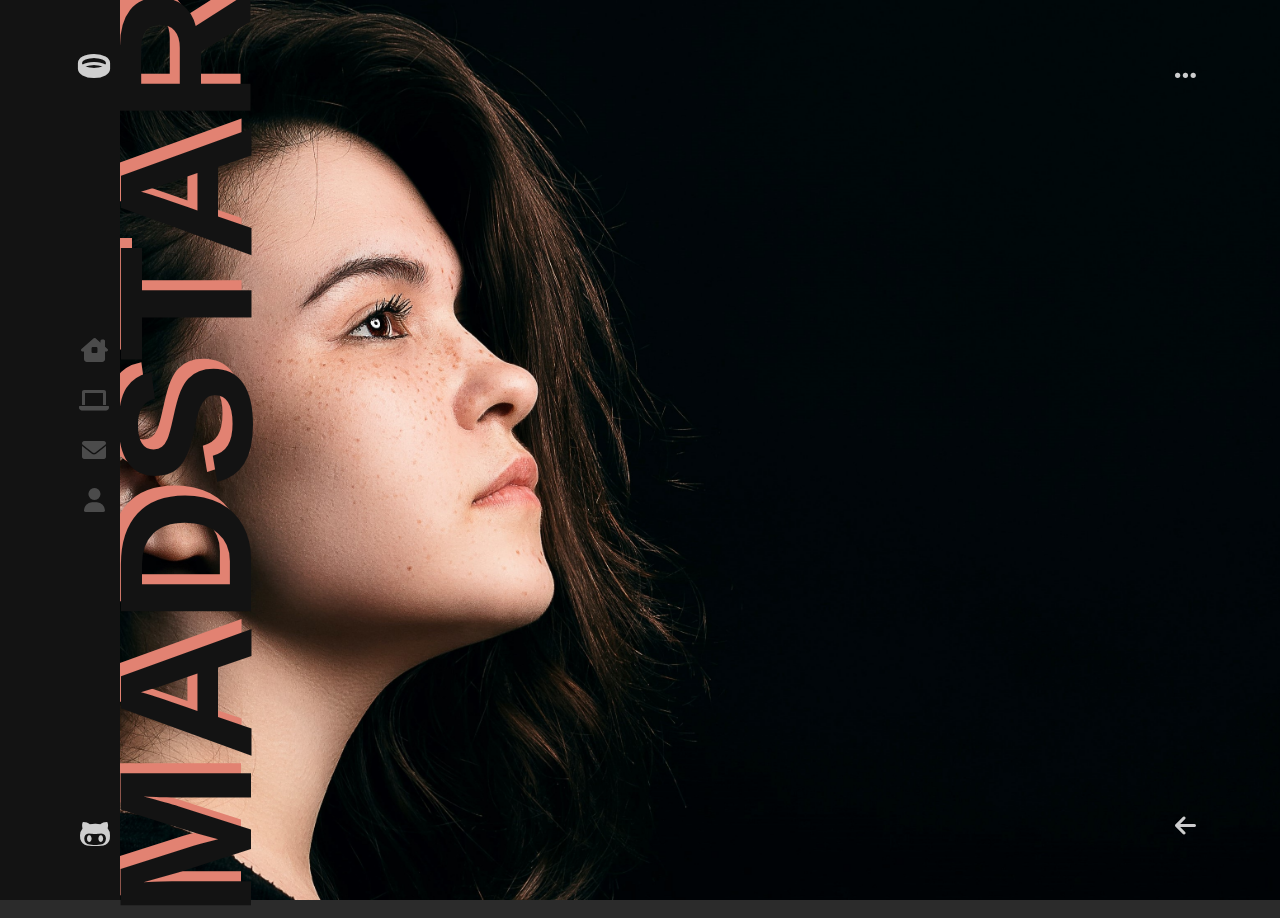
<file: index.html>
<!DOCTYPE html>
<html lang="en">

<head>
    <meta charset="UTF-8">
    <meta http-equiv="X-UA-Compatible" content="IE=edge">
    <meta name="viewport" content="width=device-width, initial-scale=1.0">
    <title>Document</title>
    <script src="https://ajax.googleapis.com/ajax/libs/jquery/3.5.1/jquery.min.js"></script>
    <link rel="stylesheet" href="style.css">
    <link rel="stylesheet" href="https://cdnjs.cloudflare.com/ajax/libs/font-awesome/6.0.0/css/all.min.css" integrity="sha512-9usAa10IRO0HhonpyAIVpjrylPvoDwiPUiKdWk5t3PyolY1cOd4DSE0Ga+ri4AuTroPR5aQvXU9xC6qOPnzFeg==" crossorigin="anonymous" referrerpolicy="no-referrer" />
</head>

<body>
    <div class="all-father">
        <div class="all-father-cover">

            <div class="background-img-box">
                <img src="background.jpg" alt="">
            </div>
            <div class="background-text">
                <h1>madstar</h1>
            </div>
            <div class="filter"></div>

            <div class="menu-and-content">
                <div class="menu-page-indicator">
                    <input type="radio" name="page" value="" class="page-indicator" id="home">
                    <input type="radio" name="page" value="" class="page-indicator" id="work">
                    <input type="radio" name="page" value="" class="page-indicator" id="contect">
                    <input type="radio" name="page" value="" class="page-indicator" id="profile">
                </div>
                <div class="menu-parent">
                    <div class="menu-link-list">
                        <div class="brand-text-box menu-component-box">
                            <a href="#" id="brand-text">madstar</a>
                        </div>
                        <ul class="menu-text-container">
                            <li class="menu-text-box menu-component-box" id="menu-link-01"><a href="#">home</a></li>
                            <li class="menu-text-box menu-component-box" id="menu-link-02"><a href="#">work</a></li>
                            <li class="menu-text-box menu-component-box" id="menu-link-03"><a href="#">contect</a></li>
                            <li class="menu-text-box menu-component-box" id="menu-link-04"><a href="#">profile</a></li>
                        </ul>
                        <div class="footer-text-box menu-component-box"></div>
                    </div>
                    <div class="menu-icon-list">
                        <div class="brand-icon-box menu-component-box">
                            <a href="#" id="brand-icon">
                                <i class="fa-solid fa-ring"></i>
                            </a>
                        </div>
                        <ul class="menu-icon-container">
                            <li class="menu-icon-box menu-component-box">
                                <a href="#">
                                    <div class="icon-parent" id="icon-parent-home">
                                        <div class="icon-box icon-box-shadow">
                                            <div class="icon main-icon-shadow">
                                                <i class="fa-solid fa-house-chimney-window"></i>
                                            </div>
                                        </div>
                                        <div class="icon-box">
                                            <div class="icon main-icon">
                                                <i class="fa-solid fa-house-chimney-window"></i>
                                            </div>
                                        </div>
                                    </div>
                                </a>
                            </li>
                            <li class="menu-icon-box menu-component-box">
                                <a href="#">
                                    <div class="icon-parent" id="icon-parent-work">
                                        <div class="icon-box icon-box-shadow">
                                            <div class="icon main-icon-shadow">
                                                <i class="fa-solid fa-laptop"></i>
                                            </div>
                                        </div>
                                        <div class="icon-box">
                                            <div class="icon main-icon">
                                                <i class="fa-solid fa-laptop"></i>
                                            </div>
                                        </div>
                                    </div>
                                </a>
                            </li>
                            <li class="menu-icon-box menu-component-box">
                                <a href="#">
                                    <div class="icon-parent" id="icon-parent-contect">
                                        <div class="icon-box icon-box-shadow">
                                            <div class="icon main-icon-shadow">
                                                <i class="fa-solid fa-envelope"></i>
                                            </div>
                                        </div>
                                        <div class="icon-box">
                                            <div class="icon main-icon">
                                                <i class="fa-solid fa-envelope"></i>
                                            </div>
                                        </div>
                                    </div>
                                </a>
                            </li>
                            <li class="menu-icon-box menu-component-box">
                                <a href="#">
                                    <div class="icon-parent" id="icon-parent-profile">
                                        <div class="icon-box icon-box-shadow">
                                            <div class="icon main-icon-shadow">
                                                <i class="fa-solid fa-user"></i>
                                            </div>
                                        </div>
                                        <div class="icon-box">
                                            <div class="icon main-icon">
                                                <i class="fa-solid fa-user"></i>
                                            </div>
                                        </div>
                                    </div>
                                </a>
                            </li>
                        </ul>
                        <div class="footer-icon-box menu-component-box">
                            <a href="">
                                <i class="fa-brands fa-github-alt"></i>
                            </a>
                        </div>

                    </div>
                </div>



                <div class="content-parent">
                    <div class="content-page-cover">
                        <div class="content-page" id="page-01">
                            <div class="content-container home-content-container">
                                <div class="home-page-text">
                                    <div class="text-01"><span class="first-letter">m</span>adstar</div>
                                    <div class="text-02">Lorem ipsum dolor sit amet consectetur adipisicing elit. Sint, quasi.</div>
                                </div>
                            </div>
                        </div>
                        <div class="content-page" id="page-02">
                            <div class="content-container">
                                <div class="content-data">
                                    <div class="cards-container">
                                        <div class="card-box">
                                            <img src="img/img3.jpg" alt="">
                                        </div>
                                        <div class="card-box">
                                            <img src="img/img2.jpg" alt="">
                                        </div>
                                        <div class="card-box">
                                            <img src="img/img9.jpg" alt="">
                                        </div>
                                        <div class="card-box">
                                            <img src="img/img6.jpg" alt="">
                                        </div>
                                        <div class="card-box">
                                            <img src="img/img7.jpg" alt="">
                                        </div>
                                        <div class="card-box">
                                            <img src="img/img10.jpg" alt="">
                                        </div>
                                        <div class="card-box">
                                            <img src="img/img12.jpg" alt="">
                                        </div>
                                        <div class="card-box">
                                            <img src="img/img5.jpg" alt="">
                                        </div>
                                    </div>
                                </div>
                                <div class="content-footer"></div>
                            </div>
                        </div>
                        <div class="content-page" id="page-03">
                            <div class="content-container contect-content-container">
                                <div class="background-of-text">
                                    <span class="background-text-styled">madstar@gmail.com</span>
                                    <span class="background-text-styled">madstar@gmail.com</span>
                                    <span class="background-text-styled">madstar@gmail.com</span>
                                    <span class="background-text-styled">madstar@gmail.com</span>
                                    <span class="background-text-styled">madstar@gmail.com</span>
                                    <span class="background-text-styled">madstar@gmail.com</span>
                                    <span class="background-text-styled">madstar@gmail.com</span>
                                    <span class="background-text-styled">madstar@gmail.com</span>
                                    <span class="background-text-styled">madstar@gmail.com</span>
                                    <span class="background-text-styled">madstar@gmail.com</span>
                                    <span class="background-text-styled">madstar@gmail.com</span>
                                    <span class="background-text-styled">madstar@gmail.com</span>
                                    <span class="background-text-styled">madstar@gmail.com</span>
                                    <span class="background-text-styled">madstar@gmail.com</span>
                                    <span class="background-text-styled" id="contect-mail"><a href="mailto:madstar@gmail.com">madstar@gmail.com</a></span>
                                </div>
                            </div>
                        </div>
                        <div class="content-page" id="page-04">
                            <div class="content-container profile-content-container">
                                <div class="profile-img-container">
                                    <div class="profile-img-box">
                                        <div class="img01">
                                            <img src="/img/img10.jpg" alt="" class="profile-img">
                                        </div>
                                        <div class="img02">
                                            <img src="/img/img10.jpg" alt="" class="profile-img">
                                        </div>
                                        <div class="img03">
                                            <img src="/img/img10.jpg" alt="" class="profile-img">
                                        </div>
                                    </div>
                                </div>
                                <div class="profile-text-container">
                                    <div class="text-title">madstar</div>
                                    <div class="location text-with-icon">
                                        <i class="fa-solid fa-location-dot"></i>
                                        tokyo, japan
                                    </div>
                                    <p class="about">Lorem ipsum dolor sit, amet consectetur adipisicing elit. Iusto quis eius animi maiores dolorem quos nemo minima doloribus fugit perferendis facilis officiis voluptate est alias repudiandae laudantium labore, corrupti vitae. Facilis deserunt laborum consectetur fugiat dicta possimus dolor suscipit aliquid repudiandae delectus perferendis, sit, facere quidem cum itaque voluptas ex.</p>
                                    <div class="skills">
                                        <div class="skills-title text-with-icon">
                                            <i class="fa-solid fa-brain"></i>
                                            skills
                                        </div>
                                        <button>html</button><button>css</button><button>javascript</button><button>jquery</button><button>electron</button><button>bootstrap</button><button>scss</button><button>git</button><button>anguler</button><button>php</button><button>mysql</button><button>python</button><button>django</button>
                                    </div>
                                    <div class="social-icon">
                                        <a href="#"><i class="fa-brands fa-linkedin"></i></a>
                                        <a href="#"><i class="fa-brands fa-youtube"></i></a>
                                        <a href="#"><i class="fa-brands fa-figma"></i></a>
                                        <a href="#"><i class="fa-brands fa-deviantart"></i></a>
                                    </div>
                                </div>
                            </div>
                        </div>
                    </div>
                </div>

            </div>
        </div>


        <div class="hamburger-parent">
            <div class="hamburger">
                <i class="fa-solid fa-ellipsis"></i>
            </div>
        </div>
        <div class="goback-parent">
            <div class="goback">
                <i class="fa-solid fa-arrow-left"></i>
            </div>
        </div>
        <div class="content-page-data">

        </div>
        <div class="cards-data">
            <div class="cards-data-cover">
                <h1 class="title-02">Works smasher</h1>

                <div class="cards-data-img-box">
                    <img src="img/img10.jpg" alt="">
                </div>
                <p class="scroll_this">Lorem ipsum dolor sit amet, consectetur adipisicing elit. Ducimus quisquam vel obcaecati voluptatum quasi cupiditate beatae facere accusamus, doloribus ullam nostrum minus ad asperiores natus incidunt, nesciunt, iusto assumenda rem dolorem ut praesentium. Consequuntur odio facilis temporibus at recusandae ut voluptate asperiores neque magnam eum molestias molestiae explicabo cum blanditiis, omnis quidem corporis, aperiam delectus iste dignissimos ex odit perferendis. Repellat pariatur fugiat aut, hic quos, reiciendis nostrum, debitis doloremque alias dolorem vel commodi earum rerum cumque. Impedit asperiores hic beatae, fugit adipisci, veniam iusto consequuntur itaque numquam repudiandae nesciunt aut obcaecati exercitationem delectus eos vitae fugiat ab, repellendus ad.</p>
            </div>
        </div>

    </div>
    </div>



    <script>
        $(document).ready(function () {
            var menu_text = $(".menu-link-list")
            var select = $(".hamburger");
            const filter_div = $(".filter");
            const background_img = $(".background-img-box");
            var window_W = window.innerWidth;
            var window_H = window.innerHeight;
            const menu_parent = $(".menu-parent");
            const content_parent = $(".content-parent");
            var menu_text_box = $(".menu-text-box");
            var content_page = $(".content-page");
            const blur_back = $(".filter");
            const page_indicator = $(".page-indicator")
            const brand = [(document.querySelector("#brand-text")), (document.querySelector("#brand-icon"))]

            var card_width;
            var card_height;
            var cards_data_active = true;
            var coords_x;
            var coords_y;




            function set_property_false(id) {
                $(".icon-parent")[id].lastElementChild.firstElementChild.firstElementChild.style.color = "#4B4B4B"
                $("#page-0"+(id+1))[0].style.opacity = 0;
                $(".icon-parent")[id].firstElementChild.style.transform = "translateY(-50%) scale(0)";
                $("#menu-link-0"+(id+1))[0].firstChild.style.color = "#4B4B4B";
            }

            function goback() {
                cards_data_active = true;
                setTimeout(() => {
                    $(".cards-data")[0].style.left = coords_x+"px";
                    $(".cards-data")[0].style.top = coords_y+"px";
                    $(".cards-data")[0].style.height = 0;
                    $(".cards-data")[0].style.width = 0;                    
                    $(".cards-data")[0].style.opacity = 0;

                }, 1000);
            }

            function brand_click() {
                const page_indicator = $(".page-indicator")
                const filter_div = $(".filter");


                for (let i = 0; i < page_indicator.length; i++) {
                    const element = page_indicator[i];
                    if(element.checked==true){
                        element.checked=false;
                        filter_div[0].style.opacity = 0;


                        set_property_false(i)
                        goback()
                    }
                }
            }



            brand[0].onclick = function () {
                brand_click()
            }
            brand[1].onclick = function () {
                brand_click()
            }



            var content_page_width =  ($(".content-page")[0].clientWidth);
            select.click(function () {
                
                if (menu_text[0].style.left == "0px") {
                    menu_text[0].style.left = "-500px";
                    background_img[0].style.left = "0px";
                    content_parent[0].style.width = (window_W - 120) + "px"
                    content_page_width = window_W-120;
                    $(".cards-data")[0].style.width = content_page_width+"px";
                    $(".cards-data")[0].style.left = "120px";
                    cards_details()
                }
                else {
                    menu_text[0].style.left = "0";
                    background_img[0].style.left = "300px";
                    content_parent[0].style.width = (window_W - 500) + "px"
                    content_page_width = window_W-500;
                    $(".cards-data")[0].style.width = content_page_width+"px";
                    $(".cards-data")[0].style.left = "500px";
                    cards_details()
                }                
            });
            
            for (let i = 0; i < menu_text_box.length; i++) {
                const element = menu_text_box[i];
                const element2 = ($(".icon-parent")[i])
                const menu_links = [element.firstChild, element2.lastElementChild]

                for (let menu_links_val = 0; menu_links_val < menu_links.length; menu_links_val++) {
                    const element = menu_links[menu_links_val];
                    element.onclick = function(){
                        if (this.parentElement.id == "menu-link-01" || this.parentElement.id == "icon-parent-home") {
                            page_indicator[0].checked = true;
                            goback()
                        }
                        else if(this.parentElement.id == "menu-link-02" || this.parentElement.id == "icon-parent-work"){
                            page_indicator[1].checked = true;
                        }
                        else if(this.parentElement.id == "menu-link-03" || this.parentElement.id == "icon-parent-contect"){
                            page_indicator[2].checked = true;
                            goback()
                        }
                        else if(this.parentElement.id == "menu-link-04" || this.parentElement.id == "icon-parent-profile"){
                            page_indicator[3].checked = true;
                            goback()
                        }
    
    
                        for (let k = 0; k < page_indicator.length; k++) {
                            const element = page_indicator[k];
                            if (element.checked == true) {
                                $("#menu-link-0"+(k+1))[0].firstChild.style.color = "#E28272";
                                $("#page-0"+(k+1))[0].style.opacity = 1;
                                $("#page-0"+(k+1))[0].style.zIndex = 5;
                                blur_back[0].style.opacity =1;
                                $(".icon-parent")[k].firstElementChild.style.transform = "translateY(-50%) scale(2.5)";
                                $(".icon-parent")[k].lastElementChild.firstElementChild.firstElementChild.style.color = "#E28272"
                                
                            }
                            else{
                                $("#page-0"+(k+1))[0].style.zIndex = 1;
                                set_property_false(k)
                            }
                        }
    
                    }
                }
            }
        

            var zindex = 10;
            function cards_details() {
                var pos_y = 0;
                var check_card_pos = setTimeout(() => {                    
                    var card_box = $(".card-box");
                    for (let i = 0; i < card_box.length; i++) {
                        const element = card_box[i];
                        element.style.transition = ".3s";
                        card_height = element.clientHeight;   
                        card_width = element.clientWidth;
                        if (element.id != "active_article") {
                            
                            if (i%2 != 0) {
                                element.style.top = pos_y+"px";
                                pos_y=pos_y+card_height;

                            }
                            else {
                                element.style.top = pos_y+"px";
                                element.style.right = 0
                            }
                        }  
                    }
                    clearInterval(check_card_pos)
                }, 300);

            }
            cards_details()

            setInterval(() => {
                if (cards_data_active==false) {
                    $(".goback-parent")[0].style.opacity = 1;
                    content_parent[0].style.opacity = 0;
                    background_img[0].firstElementChild.src = "img/img_bg_10.png";
                    setTimeout(() => {
                        $(".cards-data-cover")[0].style.opacity = 1;
                        $(".cards-data-cover")[0].style.overflow = "auto";
                    }, 500);
                    
                }
                else{
                    setTimeout(() => {
                        content_parent[0].style.opacity = 1;
                        $(".goback-parent")[0].style.opacity = 0
                        $(".cards-data-cover")[0].style.overflow = "hidden";
                        $(".cards-data-cover")[0].style.opacity = 0;
                        $(".cards-data-cover")[0].scrollTop = 0;
                        
                        background_img[0].firstElementChild.src = "background.jpg";
                    }, 500);
                    
                }
                if ($("#contect")[0].checked == true) {
                    var blink_mail_background = Math.round(Math.random()*14);
                    $(".background-text-styled")[blink_mail_background].style.opacity = 0;
                    setTimeout(() => {
                        $(".background-text-styled")[blink_mail_background].style.opacity = 1;
                        
                    }, 300);
                }
            }, 500);

            $(".card-box img").click(function (e) { 
                e.preventDefault();
                
                $(".cards-data")[0].style.width = content_page_width+"px";
                $(".cards-data")[0].style.height = ($(".content-page")[0].clientHeight) +"px";
                $(".cards-data")[0].style.top = "0%";
                $(".cards-data")[0].style.left = "0";

                cards_data_active = false;
                if (menu_text[0].style.left == "0px") {
                    $(".cards-data")[0].style.width = content_page_width+"px";
                    $(".cards-data")[0].style.left = "500px";
                }
                else {
                    $(".cards-data")[0].style.width = content_page_width+"px";
                    $(".cards-data")[0].style.left = "120px";
                }
            });

            
            $(".goback").click(goback);







            $(".cards-data-cover")[0].onscroll = function(){
                if (this.scrollTop == 0) {
                    this.lastElementChild.style.opacity = 0;
                }
                else{
                    this.lastElementChild.style.opacity = 1;
                }
            }
            
            $(".content-container").mousemove(function (event) {
                if (cards_data_active == true) {
                    var x = event.clientX;
                    var y = event.clientY;
                    coords_x = x;
                    coords_y = y;
                    var coords = "X coords: " + (x) + ", Y coords: " + (y);
                    $(".cards-data")[0].style.left = (x - 0)+"px";
                    $(".cards-data")[0].style.top = (y- 0)+"px";
                    $(".cards-data")[0].style.opacity = 1;
                }
            });
                
        
        
        
            var styled_text = $(".background-of-text")
            const contect_mail = $("#contect-mail");

            styled_text.mousemove(function (event) {
                if ($("#contect")[0].checked == true) {
                    let coords_x;
                    let coords_y;
                    var x = event.clientX;
                    var y = event.clientY;
                    coords_y = y-25;
                    if (menu_text[0].style.left == "0px") {
                        coords_x = x-250;
                    }
                    else{
                        coords_x = x-0; 
                    }

                    contect_mail[0].style.top = (coords_y-contect_mail[0].clientHeight)+"px";
                    contect_mail[0].style.left = (coords_x-contect_mail[0].clientWidth)+"px";
                }


            });
        
        
        
        });
    </script>
</body>

</html>
</file>
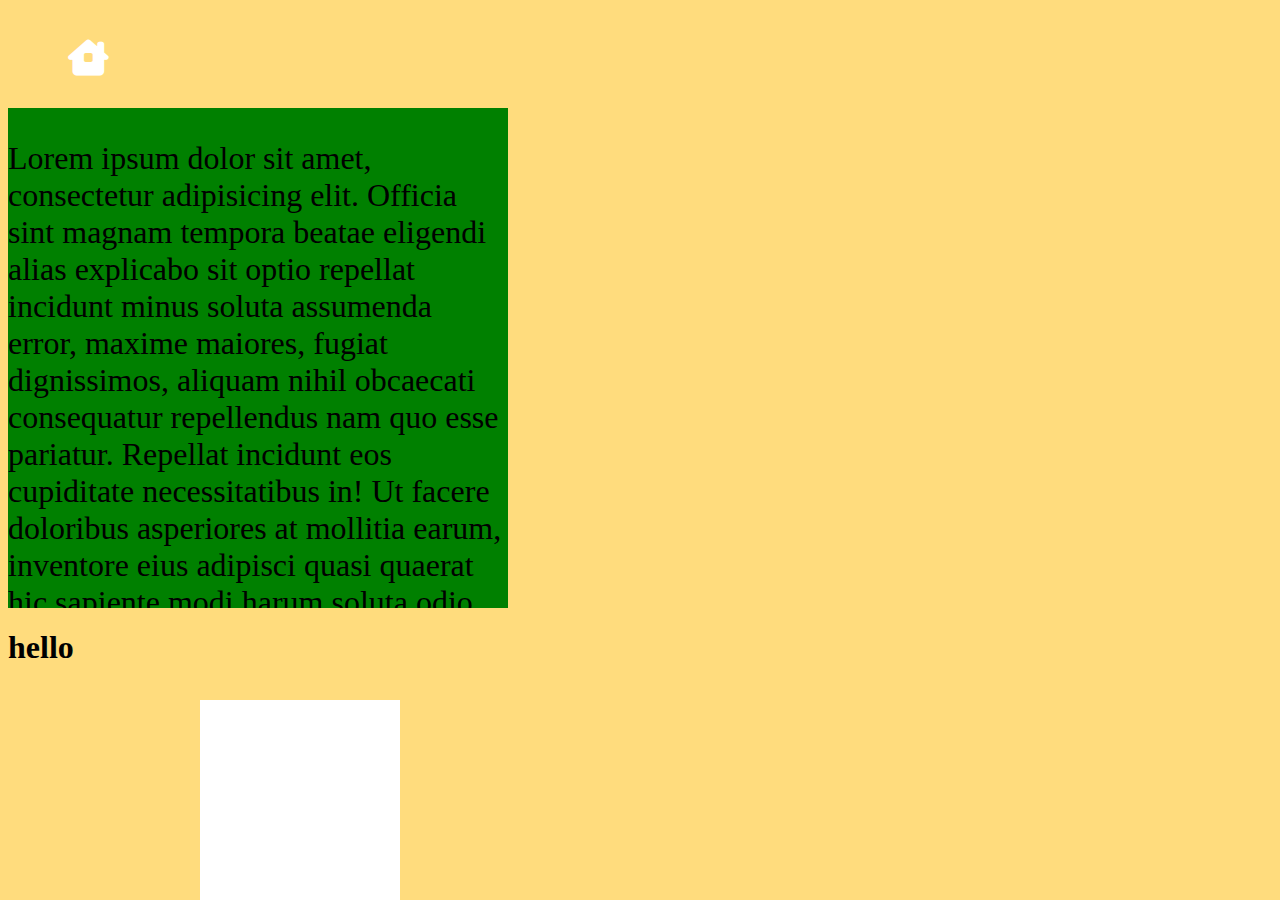
<file: test.html>
<!DOCTYPE html>
<html lang="en">
  <head>
    <meta charset="UTF-8" />
    <meta http-equiv="X-UA-Compatible" content="IE=edge" />
    <meta name="viewport" content="width=device-width, initial-scale=1.0" />
    <title>Document</title>
    <link
      rel="stylesheet"
      href="https://cdnjs.cloudflare.com/ajax/libs/font-awesome/6.0.0/css/all.min.css"
      integrity="sha512-9usAa10IRO0HhonpyAIVpjrylPvoDwiPUiKdWk5t3PyolY1cOd4DSE0Ga+ri4AuTroPR5aQvXU9xC6qOPnzFeg=="
      crossorigin="anonymous"
      referrerpolicy="no-referrer"
    />
    <script src="https://ajax.googleapis.com/ajax/libs/jquery/3.5.1/jquery.min.js"></script>

    <style>
      body {
        background-color: rgb(255, 220, 125);
        box-sizing: border-box;
      }

      .icon-parent {
        width: 100px;
        height: 100px;
        position: relative;
        box-sizing: border-box;
      }

      .icon-box {
        width: 40px;
        height: 40px;
        box-sizing: border-box;
        position: absolute;
        right: 0;
        top: 50%;
        transform: translateY(-50%);
        transition: 0.4s;
        transform-origin: right;
      }

      .icon-parent:hover .icon-box-shadow {
        transform: translateY(-50%) scale(2.5);
      }

      i {
        font-size: 36px;
      }

      .icon {
        display: flex;
        justify-content: center;
        align-items: center;
        width: 100%;
        height: 100%;
        color: white;
      }

      .main-icon-shadow {
        opacity: 0.2;
      }

      .select {
        width: 500px;
        height: 500px;
        background-color: green;
        /* position: absolute; */
        /* left: 400px; */
        overflow-x: auto;
        position: relative;
        /* top: 400px; */
      }

      .box {
        width: 100px;
        height: 100px;
        border: 2px solid;
        box-sizing: border-box;
        position: absolute;
        background: maroon;
        /* opacity: .5; */
        transition: 3s;
      }

      img {
        /* width: 200px; */
        width: 100%;
      }

      .box:hover {
        top: 0;
        left: 0;
      }

      iframe {
        width: 800px;
        height: 500px;
      }

      #screenBox {
        width: 200px;
        height: 200px;
        background-color: white;
        position: absolute;
        left: 200px;
        top: 700px;
      }
      p{
        font-size: 2rem;
      }

    </style>
  </head>

  <body>
    <div class="icon-parent">
      <div class="icon-box icon-box-shadow">
        <div class="icon main-icon-shadow">
          <i class="fa-solid fa-house-chimney-window"></i>
        </div>
      </div>
      <div class="icon-box">
        <div class="icon main-icon">
          <i class="fa-solid fa-house-chimney-window"></i>
        </div>
      </div>
    </div>
    <div class="select">
      <p>Lorem ipsum dolor sit amet, consectetur adipisicing elit. Officia sint magnam tempora beatae eligendi alias explicabo sit optio repellat incidunt minus soluta assumenda error, maxime maiores, fugiat dignissimos, aliquam nihil obcaecati consequatur repellendus nam quo esse pariatur. Repellat incidunt eos cupiditate necessitatibus in! Ut facere doloribus asperiores at mollitia earum, inventore eius adipisci quasi quaerat hic sapiente modi harum soluta odio voluptatem quas vero labore distinctio repudiandae debitis. Delectus voluptate velit, neque nemo numquam molestias sapiente deserunt saepe cupiditate fugiat illum tenetur ad facere sunt quibusdam nulla temporibus doloribus dolorem iusto? Similique mollitia enim voluptatem architecto ipsam voluptatum, ullam odit, ab quasi officiis accusamus dignissimos laborum! Qui doloremque veritatis eum totam vitae unde ea voluptas. Alias veritatis esse vel temporibus vitae. Laborum aperiam ab expedita ipsum dolorem magni harum, rerum a quos sunt. Odit quisquam non, incidunt ipsa sequi ut repellendus aut voluptatem perferendis quos sint molestias velit sit facilis saepe consequatur repellat quas error id nostrum, aliquid doloribus. Obcaecati at quis, ullam maxime officia consequatur, quas cum non molestias, nulla facilis tenetur voluptatem. Voluptatum corporis dolor eaque quod. Autem, molestias eos! Ipsam similique exercitationem, sequi voluptate quisquam iste sit ab molestias nihil, nesciunt odio et iure nobis minus nostrum sed quo! Saepe assumenda blanditiis pariatur, porro non sunt distinctio beatae ad rerum facere reprehenderit fugit modi et doloremque. Totam quae soluta ratione? Minima, modi? Sint maxime, facilis iure libero porro minima placeat voluptates magnam repudiandae alias. Repellat, minima quae error inventore consectetur natus odit, officia quisquam in delectus nam et deserunt expedita eos distinctio amet corporis cumque facere, repellendus quas suscipit? Maiores vitae cum tempora magni molestias architecto repudiandae cumque omnis iste totam corrupti assumenda illo unde eius expedita vel, aliquid quia nemo saepe aut debitis iusto nihil! Eaque iure at corrupti dicta? Pariatur repellat quidem soluta impedit dignissimos, maxime cum excepturi eius dolorum consequuntur debitis natus est nihil optio voluptate quis aliquam ducimus minus sint deleniti? Vitae tempore dolorem, inventore libero veritatis enim quidem. Veritatis repellendus corrupti beatae impedit? Voluptate aspernatur veniam voluptatem a voluptatum ab porro recusandae eum nemo nihil, unde tenetur, exercitationem animi enim, molestiae dolorem harum eaque? Quasi, eius molestias! Iure reprehenderit, obcaecati illo porro possimus consectetur vel optio eum. Dicta aperiam repellat doloribus! Sapiente doloremque numquam nemo totam velit obcaecati animi minus neque saepe eligendi beatae, optio doloribus, veniam, magni recusandae debitis quisquam eveniet ipsa distinctio provident hic atque esse repellat suscipit! Labore vitae quibusdam iste quasi recusandae obcaecati mollitia quos perspiciatis quis iusto rerum esse, accusamus voluptatem, officiis non! Rem asperiores, doloremque, iusto et animi fuga aut ea nemo nisi nam vitae corporis delectus harum odit cumque. Vitae nisi consectetur qui corrupti quibusdam totam pariatur cum, quo explicabo? Repellendus laboriosam incidunt voluptate? Quis cum molestiae, exercitationem sapiente asperiores unde amet quasi, deserunt nesciunt ut delectus quia! Placeat neque aliquam veritatis quidem repudiandae et magni vel. Porro sapiente natus ducimus, ipsam alias eaque sed consectetur id voluptates, exercitationem labore deleniti, repudiandae harum accusantium blanditiis deserunt cum praesentium! Obcaecati similique quas, quaerat minus repellat reprehenderit?/p>
      <div class="box"><img src="background.jpg" alt="" /></div>
    </div>
    <h1 id="demo">hello</h1>
    <div id="screenBox" onmousemove="showCoords(event)"></div>

    <!-- <iframe src="index.html" frameborder="0"></iframe> -->

    <script>
      function showCoords(event) {
        var x = event.clientX;
        var y = event.clientY;
        var coords = "X coords: " + (x-200) + ", Y coords: " + (y-700);
        document.getElementById("demo").innerHTML = coords;
      }
    </script>
  </body>
</html>
</file>
<file: style.css>
*{
    margin: 0;
    padding: 0;
    box-sizing: border-box;
    font-size: 16px;
    list-style: none;
    text-decoration: none;
    object-fit: cover;
    font-family: -apple-system, BlinkMacSystemFont, 'Segoe UI', Roboto, Oxygen, Ubuntu, Cantarell, 'Open Sans', 'Helvetica Neue', sans-serif;
    transition: .3s;
    text-transform: uppercase;
}
@font-face {
    font-family: Jason;
    src: url(font/Romie\ Jason.ttf);
}

*::-webkit-scrollbar-track{
    border-radius: 10px;
    background-color: #E28272;
}
*::-webkit-scrollbar{
    width: 10px;
    background-color: #E28272;
}
*::-webkit-scrollbar-thumb{
    border: 3px solid #131313;
    border-top-width: 0;
    border-bottom-width: 0;
}

body{
    background-color: rgb(43, 43, 43);
    width: 100%;
    height: 100vh;
    overflow: hidden;
}

img{
    width: 100%;
    height: 100%;
    object-fit: cover;
}
.filter{
    width: 100%;
    height: 100%;
    background-color: rgba(0, 0, 0, 0.5);
    position: absolute;
    backdrop-filter: blur(5px);
    opacity: 0;
}






.all-father{
    width: 100%;
    height: 100%;
    position: absolute;
    top: 0;
    left: 0;
}
.all-father-cover{
    width: 100%;
    height: 100%;
    position: relative;
    top: 0;
    left: 0;
}


.background-img-box{
    width: 100%;
    height: 100%;
    position: absolute;
    top: 0;
    left: 0;
}


.menu-and-content{
    width: 100%;
    height: 100%;
    position: relative;
    left: 0;
    top: 0;
    display: flex;
    justify-content: space-between;
    align-items: center;
}
.menu-parent{
    min-width: 120px;
    height: 100%;
    position: absolute;
    z-index: 10;
}
.content-parent{
    width: calc(100% - 120px);
    height: 100%;
    position: absolute;
    right: 0;
    top: 0;
    transform-origin: right;
}
.hamburger-parent, .goback-parent{
    width: 50px;
    height: 50px;
    position: absolute;
    right: 70px;
    top: 50px;
    z-index: 10;
}
.hamburger, .goback{
    width: 100%;
    height: 100%;
    display: flex;
    justify-content: center;
    align-items: center;
}
.hamburger i, .goback i{
    color: white;
    opacity: .8;
}
.hamburger:hover, .goback:hover{
    background: rgb(43, 43, 43);
    border-radius: 10px;
}
.hamburger:hover i, .goback:hover i{
    opacity: 1;
}

.menu-icon-list, .menu-link-list{
    height: 100%;
    position: absolute;
    top: 0;
    display: flex;
    flex-direction: column;
    justify-content: space-between;
    align-items: center;
    padding: 50px 0;
}
.menu-link-list{
    width: 500px;
    left: -500px;
    background-color: #131313;
    align-items: flex-start;
    padding-left: 130px;
}
.menu-icon-list{
    width: 120px;
    background-color: #131313;
    align-items: flex-end;
    padding-right: 10px;
}
.menu-component-box a{
    width: 100%;
    height: 100%;
    display: block;
}











.icon-parent{
    width: 100px;
    height: 100px;
    position: relative;
    box-sizing: border-box;

}
.icon-box{
    width: 2rem;
    height: 2rem;
    box-sizing: border-box;
    position: absolute;
    right: 0;
    top: 50%;
    transform: translateY(-50%);
    transform-origin: right;
}
.icon-parent:hover .icon-box-shadow{
    transform: translateY(-50%) scale(2.5);
}
.main-icon{
    transition: .1s;
}
.icon-parent:hover .main-icon{
    color: #E28272;
}
i{
    font-size: 1.5rem;
}
.icon{
    display: flex;
    justify-content: center;
    align-items: center;
    width: 100%;
    height: 100%;
    color: #4B4B4B;
}
.main-icon-shadow{
    opacity: .2;
}
.select{
    width: 50px;
    height: 50px;
    background-color: green;
    position: absolute;
    left: 400px;
    top: 400px;
}
.menu-icon-box{
    margin-top: -50px;
}









.brand-icon-box i, .footer-icon-box i{
    font-size: 2rem;
    color: white;
    opacity: .8;
}

.brand-icon-box:hover i, .footer-icon-box:hover i{
    opacity: 1;
}









.menu-text-container{
    margin-top: -50px;
}
.menu-text-box{
    width: 200px;
    height: 50px;
    display: flex;
    align-items: center;

}

li.menu-text-box a{
    display: inline-block;
    width: auto;
    height: auto;
    font-size: 1.3rem;
    text-transform: uppercase;
    color: #4B4B4B;
    opacity: .5;
    font-weight: 300;
}
.brand-text-box{
    font-weight: bold;
}
.brand-text-box a{
    color: white;
    font-size: 1.5rem;
    text-transform: uppercase;
}
.footer-text-box{
    width: 100%;
    height: 2rem;
}
.background-text{
    width: 100vh;
    height: 100vh;
    position: absolute;
    left: 120px;
    transform: rotate(-90deg);
}
.background-text h1{
    text-transform: uppercase;
    font-size: 21vh;
    margin-left: -2%;
    line-height: 70%;
    color: #131313;
    text-shadow: 10px -10px 0 #E28272;
}
.content-page-cover{
    width: 100%;
    height: 100%;
    position: relative;
    padding: 50px 70px;
}
.content-parent{
    transition: .1s;
}

.content-page{
    width: 100%;
    height: 100%;
    position: absolute;
    left: 50%;
    top: 50%;
    transform: translate(-50%, -50%);
    font-size: 2rem;
    opacity: 0;
}

.content-container{
    width: 100%;
    height: 100%;
    overflow: auto;
    padding: 50px 70px;
}
.page-title{
    font-size: 10rem;
    font-weight: 800;
    color: #E28272;
    text-transform: uppercase;
    position: fixed;
    padding-left: 25px;
}
.content-data{
    width: 100%;
    height: 100%;
    display: flex;
    justify-content: start;
    flex-wrap: wrap;
    position: relative;
}
.cards-container{
    width: 100%;
    height: 100%;
    transition: .3s;
    position: relative;
}

.card-box{
    width: calc(100% / 2);
    position: absolute;
    top: 230px;
    transition: 1s;
    cursor: pointer;
    padding: 25px;
}
.card-box:hover{
    background-color: #E28272;
    padding: 0;
}


.goback-parent{
    top: calc(100% - 100px);
}
.cards-data{
    width: 0px;
    height: 0px;
    background-color: rgba(19, 19, 19, 0.75);
    background-size: 100% 100%;
    position: absolute;
    z-index: 5;
    transform-origin: center;
    transition: .5s;
    opacity: 0;
    overflow: auto;
}
.cards-data-cover{
    width: calc(100% - 0px);
    height: 100%;
    padding: 50px 70px;
    overflow-y: hidden;
    opacity: 0;
    
}
.cards-data-img-box{
    width: 80%
}
.title-02{
    font-size: 8rem;
    color: #E28272;
    font-weight: 800;
}
p{
    font-size: 3rem;
    color: white;
    font-weight: 600;
    opacity: 0;
    text-transform: none;
}

.profile-content-container{
    display: flex;
    padding: 50px 70px;
    align-items: center;
    overflow: auto;
}
.profile-img-container, .profile-text-container{
    height: 100%;
    padding-top: 10%;
}

.profile-img-box{
    width: 200px;
    height: 200px;
    position: relative;
}
.img01, .img02, .img03{
    width: 100%;
    height: 100%;
    border-radius: 50%;
    overflow: hidden;
    position: absolute;
    background-color: #000000;
}
.img01{
    top: 25px;
}
.img02{
    top: 50px;
    left: 50px;
    z-index: 2;
    transition: .1s;
}
.img02:hover{
    border: 5px solid #E28272;
}
.img03{
    top: 0px;
    left: 35px;
}
.profile-img{
    opacity: .3;
}
.img02 .profile-img{
    opacity: .7;
}


.profile-text-container{
    width: 100%;
    padding-left: 100px;
    padding-top: 15%;
}
.text-title{
    font-size: 4rem;
    font-weight: 800;
    color: white;
}
.text-with-icon i{
    font: 1rem;
    padding-right: .5rem;
}
.text-with-icon{
    color: rgb(43, 43, 43);
    display: flex;
    align-items: center;
    font-size: 1rem;
}
.about{
    opacity: 1;
    font-size: 1.5rem;
    font-weight: 300;
    padding: 2rem 0;
    width: 80%;
    color: rgb(224, 224, 224);
}
.skills{
    width: 80%;

}
button{
    padding: .5rem 1rem;
    border: 1px solid #4B4B4B;
    background-color: transparent;
    border-radius: 5px;
    color: #E28272;
    font-weight: lighter;
    margin-right: 1rem;
    margin-bottom: 1rem;

}
button:hover{
    background-color: #E28272;
    color: #4B4B4B;
}
.skills-title{
    font-weight: bold;
    padding-bottom: 1rem;
}
.social-icon{
    padding: 2rem 0;
    display: flex;

}
.social-icon a{
    width: 50px;
    height: 50px;
    display: flex;
    align-items: center;
    justify-content: center;
    color: rgb(224, 224, 224);
    background-color: rgb(43, 43, 43);
    border-radius: 50%;
    margin-right: 2rem;
}
.social-icon a:hover{
    color: white;
    background-color: #131313;
}


.background-of-text{
    width: 100%;
    height: 100%;
    position: relative;
    overflow: hidden;
}
.background-text-styled{
    color: rgba(43, 43, 43, 0.7);
    display: block;
    text-transform: none;
    font-size: 15rem;
    font-weight: bold;
    position: absolute;
}
.background-text-styled{
    color: rgba(43, 43, 43, 0.7);
    -webkit-user-select: none;  
    -moz-user-select: none;    
    -ms-user-select: none;      
    user-select: none;
}
.background-text-styled:nth-child(1){
    top: 15%;
    left: 15%;
    font-size: 7rem;
}
.background-text-styled:nth-child(2){
    top: 25%;
    left: 5%;
    font-size: 20rem;
}
.background-text-styled:nth-child(3){
    top: 35%;
    left: 0%;
    font-size: 5rem;
}
.background-text-styled:nth-child(4){
    top: 45%;
    left: 0%;
    font-size: 15rem;
}
.background-text-styled:nth-child(5){
    top: 55%;
    left: 50%;
    font-size: 3rem;
}
.background-text-styled:nth-child(6){
    bottom: 3%;
    left: 20%;
    font-size: 5rem;
}
.background-text-styled:nth-child(7){
    bottom: 5%;
    left: 30%;
    font-size: 10rem;
}
.background-text-styled:nth-child(8){
    bottom: 5%;
    left: 10%;
    font-size: 15rem;
}
.background-text-styled:nth-child(9){
    bottom: 5%;
    left: 0%;
    font-size: 25rem;
}
.background-text-styled:nth-child(10){
    top: 0%;
    left: 15%;
    font-size: 25rem;
}
.background-text-styled:nth-child(11){
    top: 20%;
    left: 0%;
    font-size: 10rem;
}
.background-text-styled:nth-child(12){
    top: 45%;
    left: 70%;
    font-size: 2rem;
}
.background-text-styled:nth-child(13){
    top: 0%;
    left: 10%;
    font-size: 5rem;
}
.background-text-styled:nth-child(14){
    top: 5%;
    left: 3%;
    font-size: 10rem;
}
.background-text-styled:nth-child(15){
    top: 50%;
    left: 20%;
    font-size: 3rem;
    color: rgb(224, 224, 224);
    transition: 0s;
}
.background-text-styled:nth-child(15) a{
    text-decoration: none;
    text-transform: none;
    font-size: 3rem;
    color: rgb(224, 224, 224);
}
.background-text-styled:nth-child(15) a:hover{
    color: #E28272;
}   


.home-content-container{
    overflow: hidden;
    position: relative;
}

.home-page-text{
    position: absolute;
    bottom:50px;
    right: 70px;
}
.text-01{
    font-family: "Jason";
    text-transform: none;
    font-size: 10vw;
    line-height: 20vw;
    color: #E28272;
}

.first-letter{
    font-family: "Jason";
    font-size: 25vw;
}
.text-02{
    position: absolute;
    bottom: 25%;
    color: rgb(224, 224, 224);
    font-weight: lighter;
    right: 0;
    font-size: 1vw;
}
</file>
